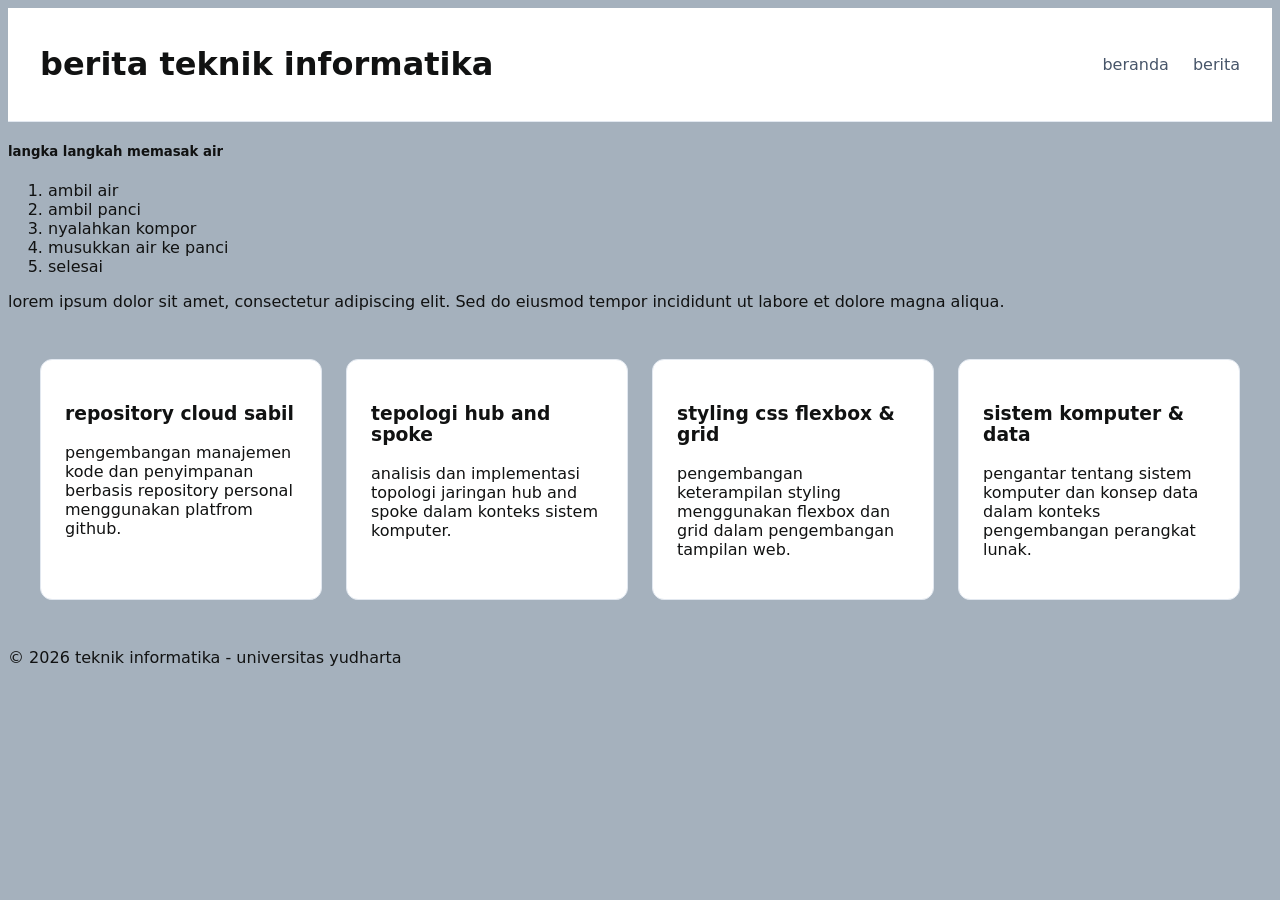
<file: index.html>
<!DOCTYPE html>
<html lang="id">
<head>
    <meta charset="UTF-8">
    <meta name="viewport" content="width=device-width, initial-scale=1.0">
    <title>universitas yudharta</title>

    <link rel="stylesheet" href="belajar.css">
</head>
<body>

    <header class="navbar" id="home">
        <h1>berita teknik informatika</h1>
    
    <ul class="nav-links">
        <li><a href="#home">beranda</a></li>
        <li><a href="berita" target="_blank">berita</a></li>
    </ul>
    </header>

    <main>
        <h5>langka langkah memasak air</h5>
        <ol>
            <li>ambil air</li>
            <li>ambil panci</li>
            <li>nyalahkan kompor</li>
            <li>musukkan air ke panci</li>
            <li>selesai</li>
        </ol>
        <p>lorem ipsum dolor sit amet, consectetur adipiscing elit. Sed do eiusmod tempor incididunt ut labore et dolore magna aliqua.</p>


        <div class="card-grid" id="berita">
            <div class="card">
                <h3>repository cloud sabil</h3>
                <p>pengembangan manajemen kode dan penyimpanan berbasis repository personal menggunakan platfrom github.</p>
            </div>
            <div class="card">
                <h3>tepologi hub and spoke</h3>
                <p>analisis dan implementasi topologi jaringan hub and spoke dalam konteks sistem komputer.</p>
            </div>
            <div class="card">
                <h3>styling css flexbox & grid</h3>
                <p>pengembangan keterampilan styling menggunakan flexbox dan grid dalam pengembangan tampilan web.</p>    
            </div>
            <div class="card">
                <h3>sistem komputer & data</h3>
                <p>pengantar tentang sistem komputer dan konsep data dalam konteks pengembangan perangkat lunak.</p>    
            </div>
        </div>
    <main>

    <footer>
         <p>&copy; 2026 teknik informatika - universitas yudharta</p>
    </footer>


<body>
<html>
</file>
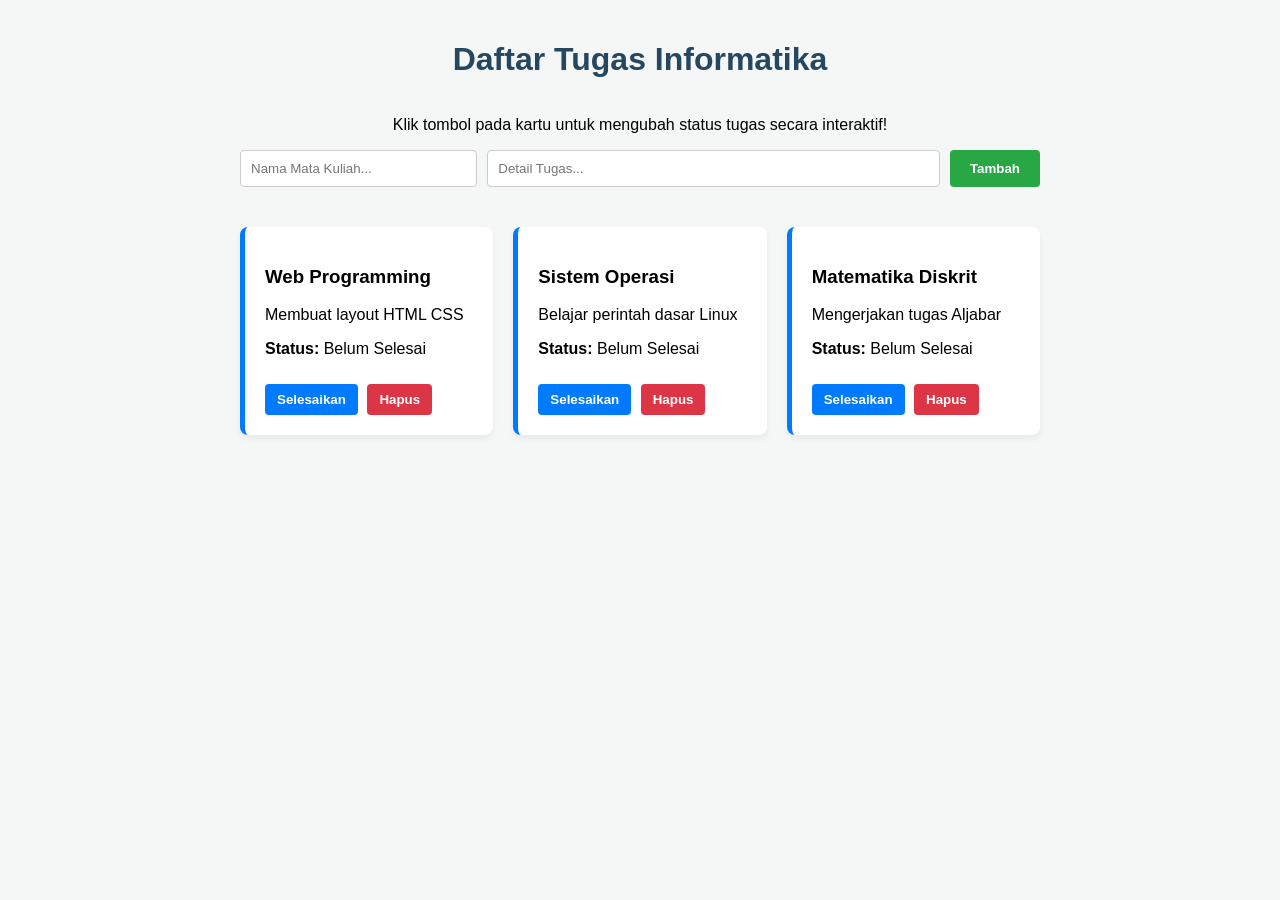
<file: todo.html>
<!DOCTYPE html>
<html lang="id">
<head>
    <meta charset="UTF-8">
    <meta name="viewport" content="width=device-width, initial-scale=1.0">
    <title>Web Tugas Interaktif</title>
    <style>
        /* --- 1. CSS UNTUK TAMPILAN (LAYOUT) --- */
        body {
            font-family: Arial, sans-serif;
            background-color: #f4f7f6;
            margin: 0;
            padding: 20px;
            display: flex;
            flex-direction: column;
            align-items: center;
        }

        h1 {
            color: #264760;
            font-weight: 900; /* Membuat judul ekstra tebal */
        }

        /* Wadah Kotak Grid untuk Tugas */
        .task-grid {
            display: grid;
            grid-template-columns: repeat(auto-fit, minmax(250px, 1fr));
            gap: 20px;
            width: 100%;
            max-width: 800px;
            margin-top: 20px;
        }

        /* Desain Kartu Tugas */
        .task-card {
            background-color: white;
            padding: 20px;
            border-radius: 8px;
            box-shadow: 0 4px 6px rgba(0,0,0,0.05);
            border-left: 5px solid #007bff;
        }

        .task-card.selesai {
            border-left-color: #28a745;
            background-color: #e8f5e9;
            text-decoration: line-through;
            color: #888;
        }

        .btn-status {
            background-color: #007bff;
            color: white;
            border: none;
            padding: 8px 12px;
            border-radius: 4px;
            cursor: pointer;
            margin-top: 10px;
            font-weight: bold;
        }
    </style>
</head>
<body>

 <h1>Daftar Tugas Informatika</h1>
    <p>Klik tombol pada kartu untuk mengubah status tugas secara interaktif!</p>

    <!-- Input Formulir Baru -->
    <div style="margin-bottom: 20px; display: flex; gap: 10px; width: 100%; max-width: 800px;">
        <input type="text" id="input-matkul" placeholder="Nama Mata Kuliah..." style="padding: 10px; flex: 1; border-radius: 4px; border: 1px solid #ccc;">
        <input type="text" id="input-detail" placeholder="Detail Tugas..." style="padding: 10px; flex: 2; border-radius: 4px; border: 1px solid #ccc;">
        <button onclick="tambahTugasBaru()" style="background-color: #28a745; color: white; border: none; padding: 10px 20px; border-radius: 4px; font-weight: bold; cursor: pointer;">Tambah</button>
    </div>

    <!-- Tempat Kartu Tugas Akan Muncul Otomatis (Cukup SATU saja di sini) -->
    <div class="task-grid" id="tempat-tugas"></div>   

    <!-- --- 2. JAVASCRIPT UNTUK INTERAKTIF --- -->
    <script>
        // Data Tugas berbentuk Array of Objects
        let daftarTugas = [
            { id: 1, matkul: "Web Programming", detail: "Membuat layout HTML CSS", status: "Belum Selesai" },
            { id: 2, matkul: "Sistem Operasi", detail: "Belajar perintah dasar Linux", status: "Belum Selesai" },
            { id: 3, matkul: "Matematika Diskrit", detail: "Mengerjakan tugas Aljabar", status: "Belum Selesai" }
        ];
       // Fungsi untuk menambah tugas baru dari inputan layar
function tambahTugasBaru() {
    const inputMatkul = document.getElementById("input-matkul");
    const inputDetail = document.getElementById("input-detail");

    // Validasi agar tidak bisa input text kosong
    if (inputMatkul.value.trim() === "" || inputDetail.value.trim() === "") {
        alert("Silakan isi nama matkul dan detail tugasnya dulu ya!");
        return;
    }

    // Membuat object tugas baru
    const tugasBaru = {
        id: Date.now(), // Menggunakan timestamp agar ID selalu unik
        matkul: inputMatkul.value,
        detail: inputDetail.value,
        status: "Belum Selesai"
    };

    // Memasukkan object baru ke dalam Array
    daftarTugas.push(tugasBaru);

    // Kosongkan kembali kotak input setelah tombol diklik
    inputMatkul.value = "";
    inputDetail.value = "";

    // Gambar ulang halaman webnya agar langsung muncul
    tampilkanTugas();
} 

        // Fungsi untuk menggambar kartu tugas ke dalam HTML
        function tampilkanTugas() {
            const wadah = document.getElementById("tempat-tugas");
            wadah.innerHTML = ""; // Bersihkan isi wadah sebelum digambar ulang

            daftarTugas.forEach((tugas) => {
                // Membuat elemen kotak kartu baru
                const kartu = document.createElement("div");
                
                // Jika statusnya selesai, tambahkan gaya CSS khusus
                kartu.className = `task-card ${tugas.status === 'Selesai' ? 'selesai' : ''}`;

                // Isi tulisan di dalam kartu
                // Tambahkan tombol hapus tepat di bawah tombol ubah status
kartu.innerHTML = `
    <h3>${tugas.matkul}</h3>
    <p>${tugas.detail}</p>
    <p><strong>Status:</strong> ${tugas.status}</p>
    <button class="btn-status" onclick="ubahStatus(${tugas.id})">
        ${tugas.status === 'Selesai' ? 'Buka Lagi' : 'Selesaikan'}
    </button>
    
    <!-- Potongan kode baru untuk tombol hapus merah -->
    <button onclick="hapusTugas(${tugas.id})" style="background-color: #dc3545; color: white; border: none; padding: 8px 12px; border-radius: 4px; cursor: pointer; margin-top: 10px; font-weight: bold; margin-left: 5px;">
        Hapus
    </button>
`;

                // Masukkan kartu ke dalam grid website
                wadah.appendChild(kartu);
            });
        }

        // Fungsi Interaktif: Mengubah status data saat tombol diklik
        function ubahStatus(idTugas) {
            daftarTugas = daftarTugas.map(tugas => {
                if (tugas.id === idTugas) {
                    // Balik statusnya
                    tugas.status = tugas.status === "Belum Selesai" ? "Selesai" : "Belum Selesai";
                }
                return tugas;
            });

            // Gambar ulang tampilannya agar web langsung terupdate otomatis!
            tampilkanTugas();
        }
        // Fungsi baru untuk menghapus data tugas berdasarkan ID-nya
function hapusTugas(idTugas) {
    // Memfilter array: ambil semua tugas KECUALI yang ID-nya mau dihapus
    daftarTugas = daftarTugas.filter(tugas => tugas.id !== idTugas);
    
    // Gambar ulang tampilan webnya agar kartu langsung hilang dari layar
    tampilkanTugas();
}

        // Jalankan fungsi ini pertama kali saat web dibuka
        tampilkanTugas();
    </script>
</body>
</html>
</file>
<file: belajar.css>
* Reset Global Modern */
 *,::before, *::after {
  box-sizing: border-box;
  margin: 0;
  padding: 0;
}

body {
  font-family: system-ui, -apple-system, sans-serif;
  color: #111212;
  background-color: #a5b1bd;
}

.navbar {
  display: flex;
  justify-content: space-between;
  align-items: center;
  padding: 1rem 2rem;
  background-color: #ffffff;
  border-bottom: 1px solid #e2e8f0;
}

.nav-links {
  display: flex;
  list-style: none;
  gap: 1.5rem;
}

.nav-links a {
  text-decoration: none;
  color: #475569;
  font-weight: 500;
  transition: color 0.2s ease;
}

.nav-links a:hover {
  color: #2563eb;
}
.card-grid {
  display: grid;
  grid-template-columns: repeat(auto-fit, minmax(280px, 1fr));
  gap: 1.5rem;
  padding: 2rem;
  max-width: 1200px;
  margin: 0 auto;
}

.card {
  background: #ffffff;
  border: 1px solid #e2e8f0;
  border-radius: 12px;
  padding: 1.5rem;
  transition: transform 0.2s ease, box-shadow 0.2s ease;
}

.card:hover {
  transform: translateY(-4px);
  box-shadow: 0 10px 15px -3px rgba(0, 0, 0, 0.1);
}

@media (max-width: 768px) {
  .navbar { flex-direction: column; gap: 1rem; }
  .card-grid { padding: 1rem; gap: 1rem; }
}
</file>
